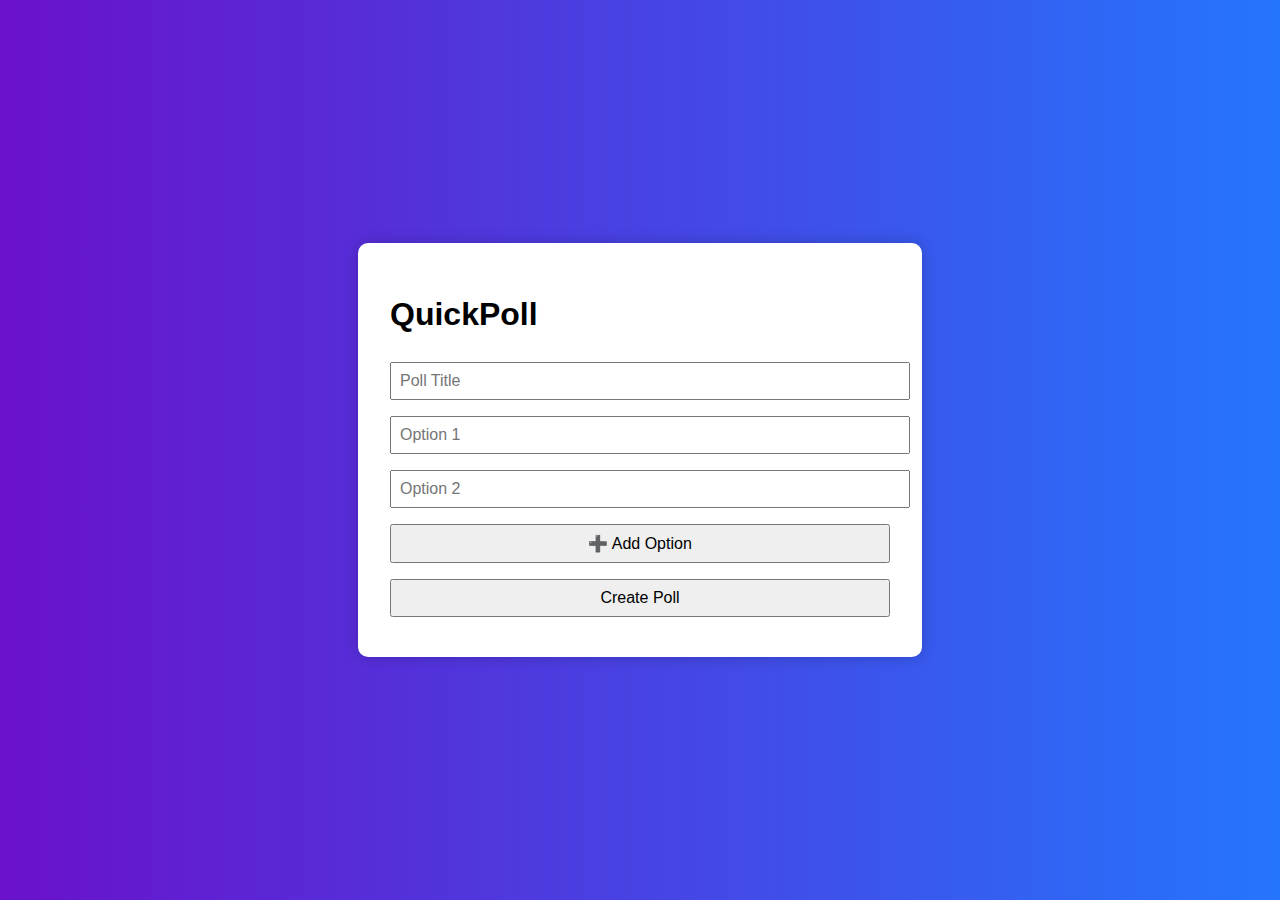
<file: quickpoll/index.html>
<!DOCTYPE html>
<html lang="en">
<head>
  <meta charset="UTF-8" />
  <meta name="viewport" content="width=device-width, initial-scale=1.0"/>
  <title>QuickPoll</title>
  <link rel="stylesheet" href="style.css?v=2"/>
</head>
<body>
  <div class="card">
    <h1>QuickPoll</h1>

    <div id="createSection">
      <input id="pollTitle" placeholder="Poll Title" />
      <div id="options">
        <input placeholder="Option 1" class="option" />
        <input placeholder="Option 2" class="option" />
      </div>
      <button onclick="addOption()">➕ Add Option</button>
      <button onclick="createPoll()">Create Poll</button>
    </div>

    <div id="linkSection" style="display:none;">
      <p>Your poll link:</p>
      <input id="pollLink" readonly />
      <div id="creatorVotes" style="margin-top:0.5rem;font-weight:bold;"></div>
      <div id="creatorChart" style="margin-top:0.5rem;"></div>
      <button id="copyLinkBtn" style="margin-top:0.5rem;">Copy Link</button>
    </div>

    <div id="pollView" style="display:none;">
      <h2 id="viewTitle"></h2>
      <div id="viewOptions"></div>
      <button onclick="submitVote()">Submit Vote</button>
    </div>

    <div id="resultsView" style="display:none;">
      <h2>Results</h2>
      <div id="resultList"></div>
      <div id="resultVotes" style="margin-top:0.5rem;font-weight:bold;"></div>
      <div id="resultChart" style="margin-top:0.5rem;"></div>
    </div>
  </div>

  <script src="script.js?v=2"></script>
</body>
</html>
</file>
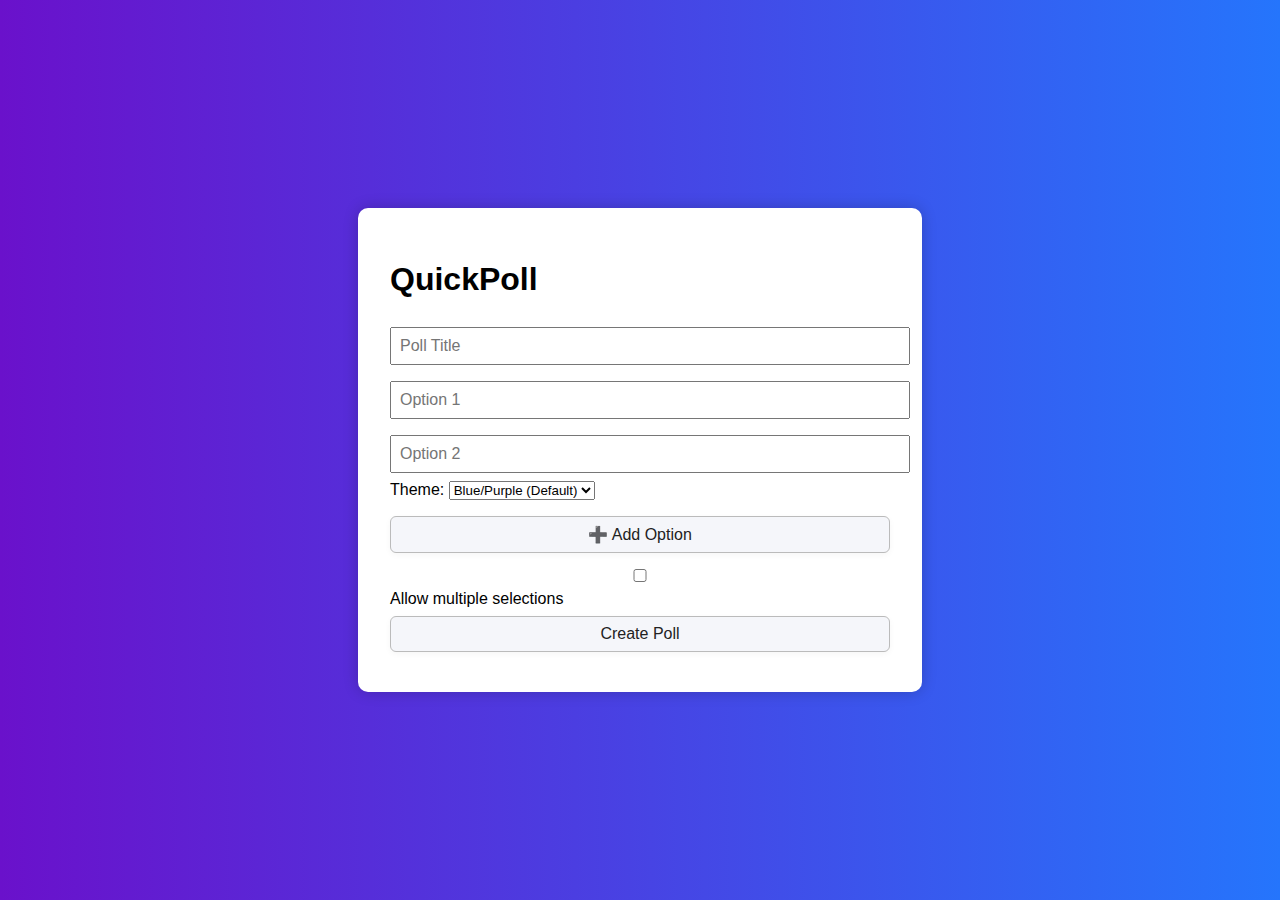
<file: quickpollv3/index.html>
<!DOCTYPE html>
<html lang="en">
<head>
  <meta charset="UTF-8" />
  <meta name="viewport" content="width=device-width, initial-scale=1.0"/>
  <title>QuickPoll</title>
  <link rel="stylesheet" href="style.css?v=17"/>
  <link rel="icon" type="image/svg+xml" href="quickpoll-logo.svg" />
  <script src="https://cdn.anychart.com/releases/8.11.1/js/anychart-core.min.js"></script>
  <script src="https://cdn.anychart.com/releases/8.11.1/js/anychart-pie.min.js"></script>
</head>
<body>
  <div class="card">
    <h1>QuickPoll</h1>

    <div id="createSection">
      <input id="pollTitle" placeholder="Poll Title" />
      <div id="options">
        <input placeholder="Option 1" class="option" />
        <input placeholder="Option 2" class="option" />
      </div>
      <label for="themeSelect" style="margin-top:0.5rem;">Theme:</label>
      <select id="themeSelect" style="margin-bottom:0.5rem;">
        <option value="default">Blue/Purple (Default)</option>
        <option value="green">Green</option>
        <option value="orange">Orange</option>
        <option value="dark">Dark</option>
      </select>
      <button onclick="addOption()">➕ Add Option</button>
      <label style="margin-top:0.5rem;">
        <input type="checkbox" id="multipleChoice" />
        Allow multiple selections
      </label>
      <button onclick="createPoll()">Create Poll</button>
    </div>

    <div id="linkSection" style="display:none;">
      <p>Your poll link:</p>
      <input id="pollLink" readonly />
      <button id="copyLinkBtn" style="margin-bottom:0.5rem;">Copy Link</button>
      <button id="sharePollBtn" style="margin-bottom:0.5rem;">Share Poll</button>
      <div id="creatorVotes" style="margin-top:0.5rem;font-weight:bold;"></div>
      <div id="creatorChart" style="margin-top:0.5rem;"></div>
      <button id="creatorToggleChartBtn" style="margin-top:0.5rem;">Switch to Pie Chart</button>
      <button id="exportCSVBtn" style="margin-bottom:0.5rem;">Export as CSV</button>
      <button id="exportImageBtn" style="margin-bottom:0.5rem;">Export Chart as Image</button>
      <button id="editPollBtn" style="margin-bottom:0.5rem;">Edit Poll</button>
    </div>

    <div id="pollView" style="display:none;">
      <h2 id="viewTitle"></h2>
      <div id="viewOptions"></div>
      <button onclick="submitVote()">Submit Vote</button>
    </div>

    <div id="resultsView" style="display:none;">
      <h2>Results</h2>
      <div id="resultList"></div>
      <div id="resultVotes" style="margin-top:0.5rem;font-weight:bold;"></div>
      <div id="resultChart" style="margin-top:0.5rem;"></div>
      <button id="resultToggleChartBtn" style="margin-top:0.5rem;">Switch to Pie Chart</button>
    </div>
  </div>

  <script src="script.js?v=17"></script>
  <script>
    // Inside the function where you create the vote inputs
    var isMultiple = document.getElementById("multipleChoice").checked;
    for (let i = 0; i < options.length; i++) {
      let input = document.createElement("input");
      input.type = isMultiple ? "checkbox" : "radio";
      input.name = "vote";
      input.value = i;
      // Append the input to the viewOptions or wherever it's supposed to go
    }
  </script>
</body>
</html>
</file>
<file: quickpoll/style.css>
body {
  margin: 0;
  padding: 0;
  font-family: sans-serif;
  background: linear-gradient(to right, #6a11cb, #2575fc);
  display: flex;
  justify-content: center;
  align-items: center;
  height: 100vh;
}

.card {
  background: white;
  padding: 2rem;
  border-radius: 10px;
  width: 90%;
  max-width: 500px;
  box-shadow: 0 0 15px rgba(0,0,0,0.2);
}

input, button {
  width: 100%;
  margin: 0.5rem 0;
  padding: 0.5rem;
  font-size: 1rem;
}

#viewOptions input[type="radio"] {
  width: auto;
  margin-right: 0.5rem;
}

.bar-wrapper {
  position: relative;
  width: 100%;
  margin: 4px 0;
  height: 24px;
  display: flex;
  align-items: center;
}
.bar {
  background: #2575fc;
  height: 100%;
  transition: width 0.8s cubic-bezier(.4,0,.2,1), background 0.5s;
  border-radius: 4px;
  position: absolute;
  left: 0;
  top: 0;
  z-index: 1;
  opacity: 0;
  animation: fadein 0.8s forwards;
}
.bar-label {
  position: absolute;
  right: 8px;
  z-index: 2;
  color: #111;
  font-weight: 500;
  background: transparent;
}
@keyframes fadein {
  from { opacity: 0; }
  to { opacity: 1; }
}
</file>
<file: quickpollv3/style.css>
body {
  margin: 0;
  padding: 0;
  font-family: sans-serif;
  background: linear-gradient(to right, #6a11cb, #2575fc);
  display: flex;
  justify-content: center;
  align-items: center;
  height: 100vh;
}

.card {
  background: white;
  padding: 2rem;
  border-radius: 10px;
  width: 90%;
  max-width: 500px;
  box-shadow: 0 0 15px rgba(0,0,0,0.2);
}

input, button {
  width: 100%;
  margin: 0.5rem 0;
  padding: 0.5rem;
  font-size: 1rem;
}

button {
  background: #f5f6fa;
  color: #222;
  border: 1px solid #bbb;
  border-radius: 6px;
  box-shadow: 0 2px 6px rgba(0,0,0,0.04);
  transition: background 0.2s, color 0.2s;
  cursor: pointer;
}

button:hover, button:focus {
  background: #e1e8ed;
  color: #111;
  border-color: #888;
}

#viewOptions input[type="radio"] {
  width: auto;
  margin-right: 0.5rem;
}

.bar-wrapper {
  position: relative;
  width: 100%;
  margin: 4px 0;
  height: 24px;
  display: flex;
  align-items: center;
}
.bar {
  background: #2575fc;
  height: 100%;
  transition: width 0.8s cubic-bezier(.4,0,.2,1), background 0.5s;
  border-radius: 4px;
  position: absolute;
  left: 0;
  top: 0;
  z-index: 1;
  opacity: 0;
  animation: fadein 0.8s forwards;
}
.bar-label {
  position: absolute;
  right: 8px;
  z-index: 2;
  color: #111;
  font-weight: 500;
  background: transparent;
}
@keyframes fadein {
  from { opacity: 0; }
  to { opacity: 1; }
}

/* Theme: Green */
.theme-green {
  background: linear-gradient(to right, #b2f0c9, #a0e9e0) !important;
}
.theme-green .card {
  background: #f6fff7;
}
.theme-green .bar {
  background: #7ed6a5;
}

/* Theme: Orange */
.theme-orange {
  background: linear-gradient(to right, #ffe0b2, #ffd699) !important;
}
.theme-orange .card {
  background: #fffaf3;
}
.theme-orange .bar {
  background: #ffb347;
}

/* Theme: Dark */
.theme-dark {
  background: linear-gradient(to right, #3a3a3a, #5a5a5a) !important;
}
.theme-dark .card {
  background: #232526;
  color: #fff;
}
.theme-dark input, .theme-dark button {
  background: #414345;
  color: #fff;
  border: 1px solid #666;
}
.theme-dark .bar {
  background: #888;
}
</file>
